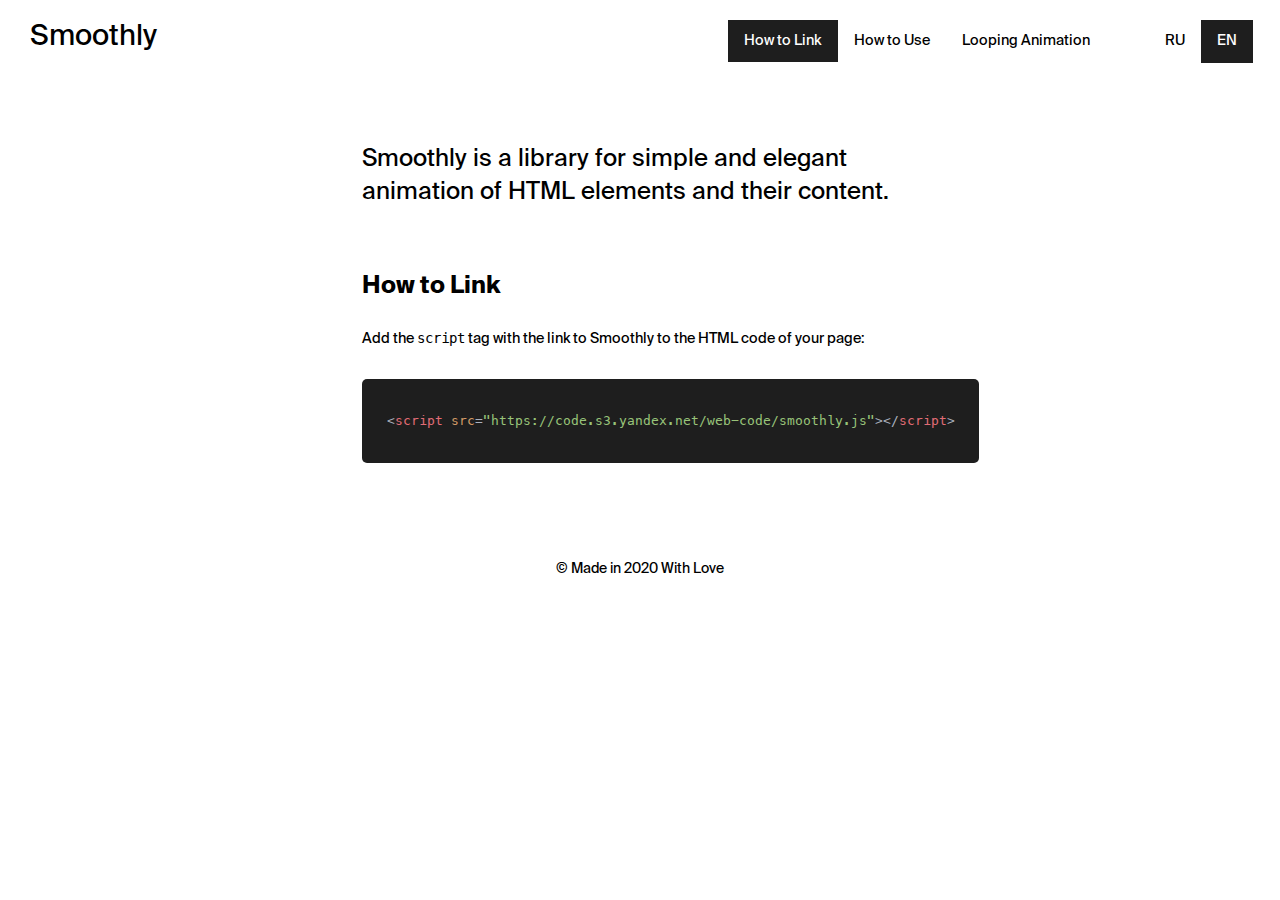
<file: index.html>
<!DOCTYPE html>
<html lang="ru-RU">
<head>
  <meta charset="UTF-8">
  <meta name="viewport" content="width=device-width, initial-scale=1.0">
  <meta http-equiv="X-UA-Compatible" content="ie=edge">
  <title>Smoothly</title>
  <link rel="stylesheet" href="style.css">
  <link rel="stylesheet" href="normalize.css">
  <link href="highlight/styles/atom-one-dark.css" rel="stylesheet" type="text/css">
  <link rel="icon" type="image" href="favicon.png">
</head>
<body>
  <script>
    document.addEventListener("DOMContentLoaded", () => {
      const lang = window.navigator.language||navigator.browserLanguage;
      if (lang.includes("en-")) {
        window.location.pathname = "/en/index.html";
      } else {
        window.location.pathname = "/ru/index.html";
      }
    });
  </script>
</body>
</html>
</file>
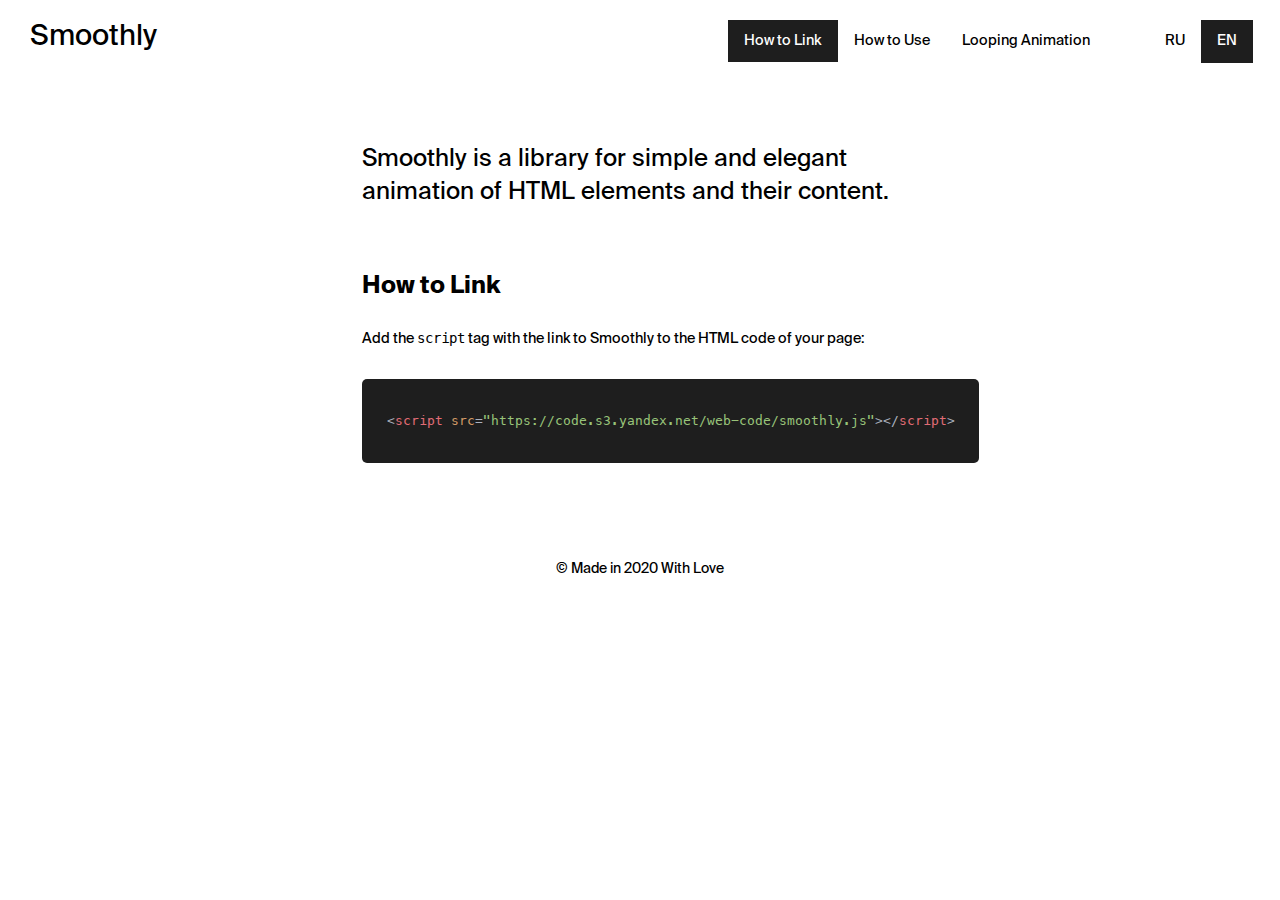
<file: en/index.html>
<!DOCTYPE html>
<html lang="en-US">
<head>
  <meta charset="UTF-8">
  <meta name="viewport" content="width=device-width, initial-scale=1.0">
  <meta http-equiv="X-UA-Compatible" content="ie=edge">
  <title>Smoothly</title>
  <link rel="stylesheet" href="../style.css">
  <link rel="stylesheet" href="../normalize.css">
  <link href="../highlight/styles/atom-one-dark.css" rel="stylesheet" type="text/css">
  <link rel="icon" type="image" href="../favicon_en.png">
</head>

<body>  
  <header class="header">
    <div class="header__logo">
      <a href="./index.html" class="header__logo">Smoothly</a>
    </div>
    <div class="header__nav">
      <a href="./index.html" class="header__link header__link_type_active">How to Link</a>
      <a href="./basic-usage.html" class="header__link">How to Use</a>
      <a href="./usage-in-loops.html" class="header__link">Looping Animation</a>
    </div>
    <div class="header__lang">
      <a href="../ru/index.html" class="header__link header__button">RU</a>
      <a href="./index.html" class="header__link header__button header__link_type_active">EN</a>
    </div>
  </header>

  <section class="root">
    <div class="content">
      <h1 class="content__title">Smoothly is a library for simple and elegant animation of HTML elements and their content.</h1>
      <h2 class="content__subtitle">How to Link</h2>
      <p class="content__paragraph content__paragraph_type_last">
        Add the <span class="content__paragraph_type_code">script</span> tag with the link to Smoothly to the HTML code of your page:
      </p>
    <pre><code class="html content__code content__code_type_html">
&#x3C;script src=&#x22;https://code.s3.yandex.net/web-code/smoothly.js&#x22;&#x3E;&#x3C;/script&#x3E;
      </code></pre>
  </section>

  <footer class="footer">
    <p class="footer__copyright">
      © Made in 2020 With Love
    </p>
  </footer>

  <script src="../highlight/highlight.pack.js" type="text/javascript"></script>
  <script>hljs.initHighlightingOnLoad();</script>
</body>
</html>
</file>
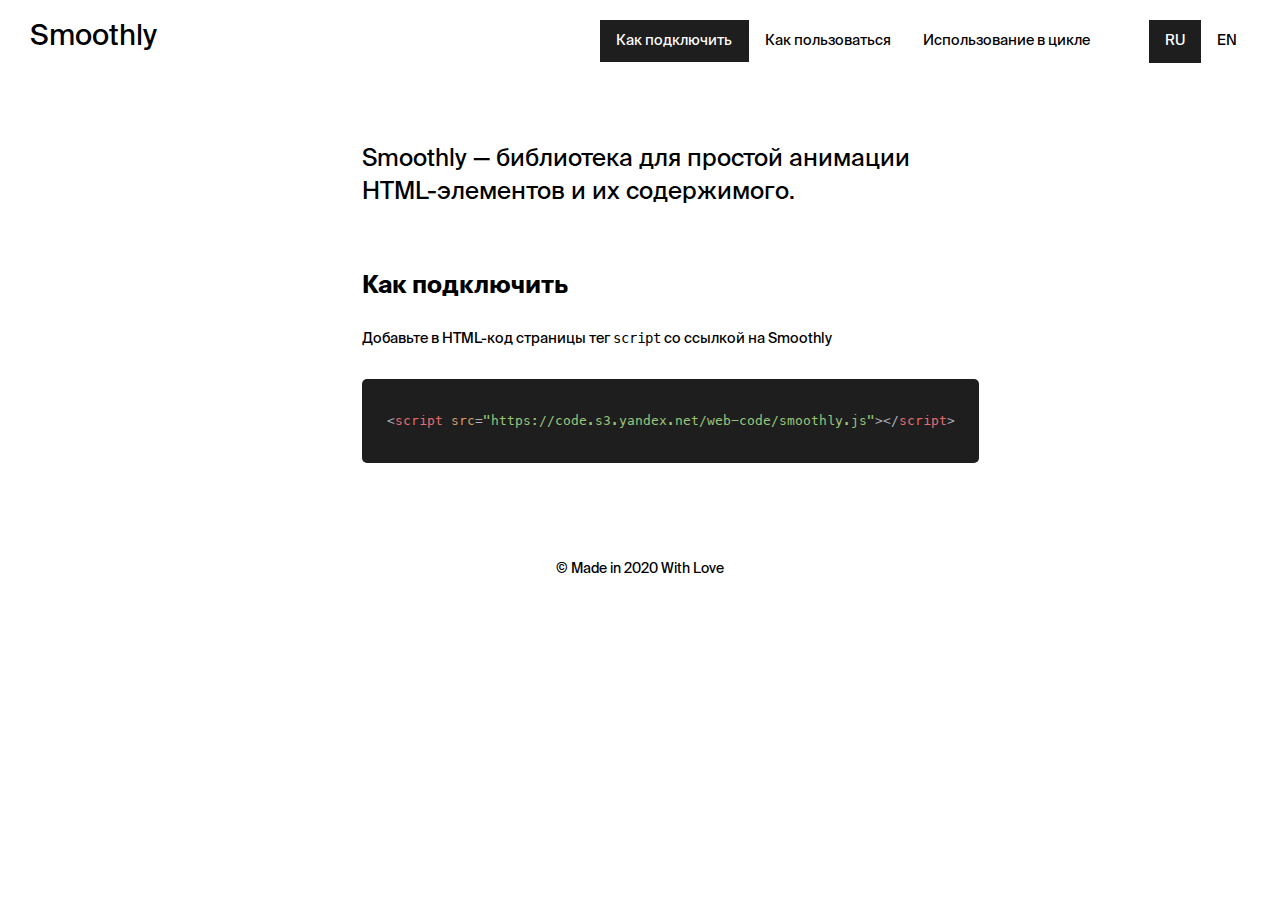
<file: ru/index.html>
<!DOCTYPE html>
<html lang="ru-RU">
<head>
  <meta charset="UTF-8">
  <meta name="viewport" content="width=device-width, initial-scale=1.0">
  <meta http-equiv="X-UA-Compatible" content="ie=edge">
  <title>Smoothly</title>
  <link rel="stylesheet" href="../style.css">
  <link rel="stylesheet" href="../normalize.css">
  <link href="../highlight/styles/atom-one-dark.css" rel="stylesheet" type="text/css">
  <link rel="icon" type="image" href="../favicon.png">
</head>

<body>
  <header class="header">
    <div class="header__logo">
      <a href="./index.html" class="header__logo">Smoothly</a>
    </div>
    <div class="header__nav">
      <a href="./index.html" class="header__link header__link_type_active">Как подключить</a>
      <a href="./basic-usage.html" class="header__link">Как пользоваться</a>
      <a href="./usage-in-loops.html" class="header__link">Использование в цикле</a>
    </div>
    <div class="header__lang">
      <a href="./index.html" class="header__link header__button header__link_type_active">RU</a>
      <a href="../en/index.html" class="header__link header__button">EN</a>
    </div>
  </header>

  <section class="root">
    <div class="content">
      <h1 class="content__title">Smoothly — библиотека для простой анимации HTML-элементов и их содержимого.</h1>
      <h2 class="content__subtitle">Как подключить</h2>
      <p class="content__paragraph content__paragraph_type_last">
        Добавьте в HTML-код страницы тег <span class="content__paragraph_type_code">script</span> со ссылкой на Smoothly
      </p>
    <pre><code class="html content__code content__code_type_html">
&#x3C;script src=&#x22;https://code.s3.yandex.net/web-code/smoothly.js&#x22;&#x3E;&#x3C;/script&#x3E;
      </code></pre>
  </section>

  <footer class="footer">
    <p class="footer__copyright">
      © Made in 2020 With Love
    </p>
  </footer>

  <script src="../highlight/highlight.pack.js" type="text/javascript"></script>
  <script>hljs.initHighlightingOnLoad();</script>
</body>
</html>
</file>
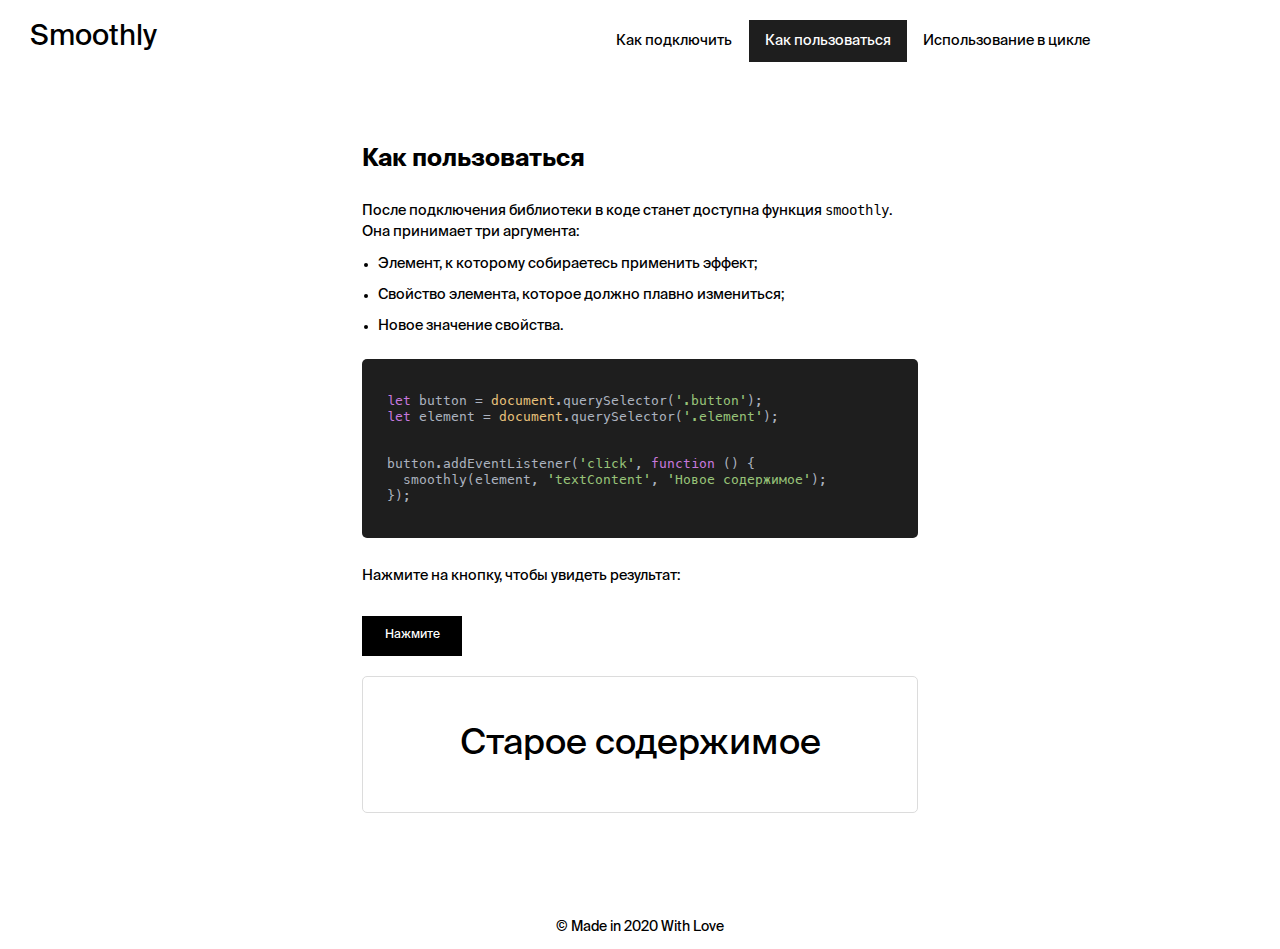
<file: basic-usage.html>
<!DOCTYPE html>
<html lang="ru">
<head>
  <meta charset="UTF-8">
  <meta name="viewport" content="width=device-width, initial-scale=1.0">
  <meta http-equiv="X-UA-Compatible" content="ie=edge">
  <title>Smoothly</title>
  <link rel="stylesheet" href="style.css">
  <link rel="stylesheet" href="normalize.css">
  <link href='highlight/styles/atom-one-dark.css' rel='stylesheet' type='text/css'>
  <link rel="icon" type="image" href="favicon.png">
  <script src="https://code.s3.yandex.net/web-code/smoothly.js"></script>

</head>
<body>
  <header class="header">
    <div class="header__logo">
      <a href="https://code.s3.yandex.net/web-code/smoothly/index.html" class="header__logo">Smoothly</a>
    </div>
    <div class="header__nav">
      <a href="https://code.s3.yandex.net/web-code/smoothly/index.html" class="header__link">Как подключить</a>
      <a href="https://code.s3.yandex.net/web-code/smoothly/basic-usage.html" class="header__link header__link_type_active">Как пользоваться</a>
      <a href="https://code.s3.yandex.net/web-code/smoothly/usage-in-loops.html" class="header__link">Использование в цикле</a>
    </div>
  </header>

  <section class="root">
    <div class="content">

      <h2 class="content__subtitle">Как пользоваться</h2>
      <p class="content__paragraph">
        После подключения библиотеки в коде станет доступна функция <span class="content__paragraph_type_code">smoothly</span>.
        Она принимает три аргумента:
      </p>
      <ul class="content__list">
        <li class="content__list-items">Элемент, к которому собираетесь применить эффект;</li>
        <li class="content__list-items">Свойство элемента, которое должно плавно измениться;</li>
        <li class="content__list-items">Новое значение свойства.</li>
      </ul>
      <pre><code class="javascript content__code">
let button = document.querySelector('.button');
let element = document.querySelector('.element');
<br>
button.addEventListener('click', function () {
  smoothly(element, 'textContent', 'Новое содержимое');
});
      </code></pre>
      <p class="content__paragraph content__paragraph_type_last">
        Нажмите на кнопку, чтобы увидеть результат:
      </p>
      <button id="button-example-event" class="content__button">Нажмите</button>
      <div class="content__result">
        <p id="elem-example-event" class="content__result-text">Старое содержимое</p>
      </div>
    </div>
  </section>
  <footer class="footer">
    <p class="footer__copyright">
      © Made in 2020 With Love
    </p>
  </footer>
  <script src='./highlight/highlight.pack.js' type='text/javascript'></script>
  <script>hljs.initHighlightingOnLoad();</script>
  <script>
    let button = document.querySelector('#button-example-event');
    let element = document.querySelector('#elem-example-event');

    button.addEventListener('click', function() {
      smoothly(element, 'textContent', 'Новое содержимое');
    });
  </script>
</body>
</html>
</file>
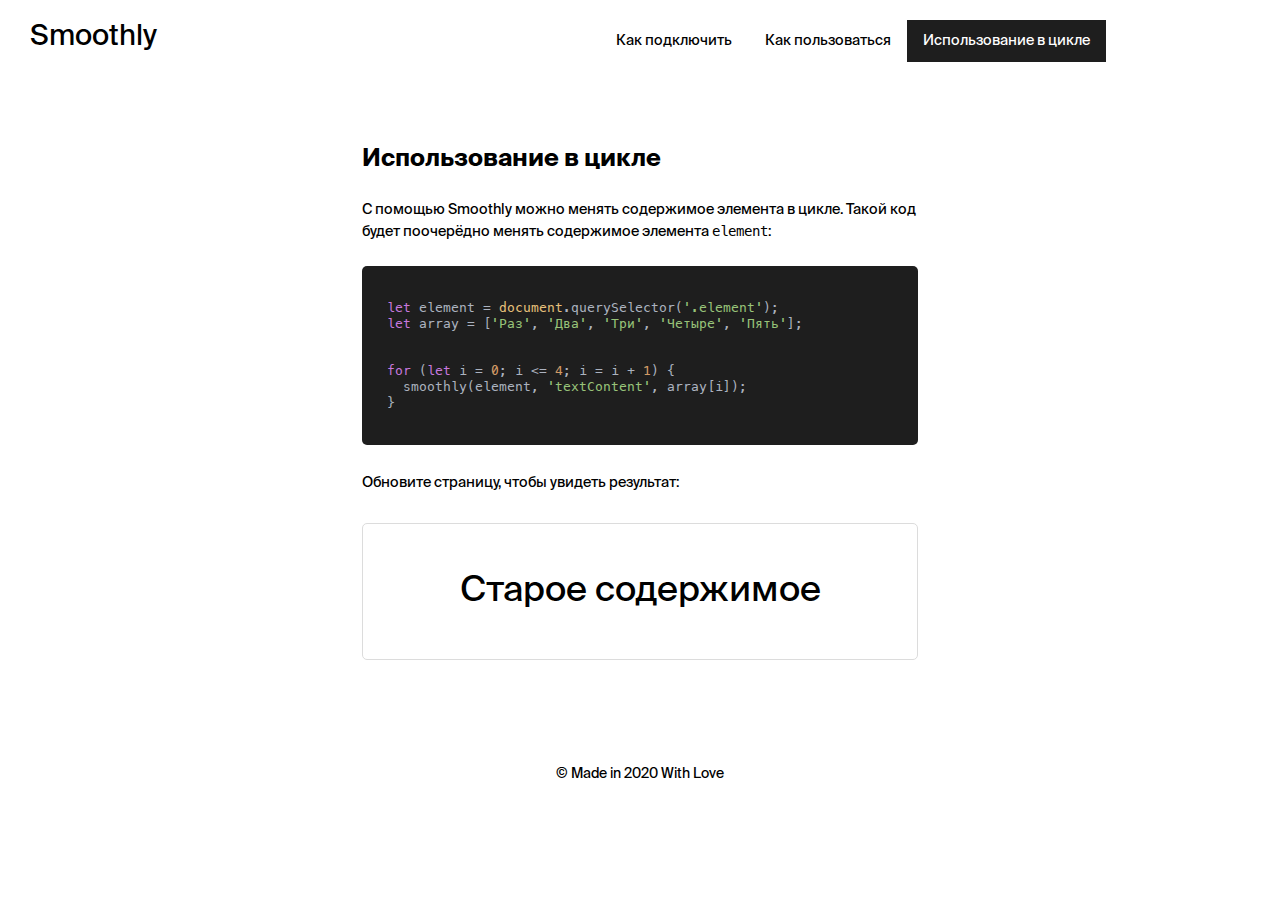
<file: usage-in-loops.html>
<!DOCTYPE html>
<html lang="ru">
<head>
  <meta charset="UTF-8">
  <meta name="viewport" content="width=device-width, initial-scale=1.0">
  <meta http-equiv="X-UA-Compatible" content="ie=edge">
  <title>Smoothly</title>
  <link rel="stylesheet" href="style.css">
  <link rel="stylesheet" href="normalize.css">
  <link href='highlight/styles/atom-one-dark.css' rel='stylesheet' type='text/css'>
  <link rel="icon" type="image" href="favicon.png">
  <script src="https://code.s3.yandex.net/web-code/smoothly.js"></script>

</head>
<body>
  <header class="header">
    <div class="header__logo">
      <a href="https://code.s3.yandex.net/web-code/smoothly/index.html" class="header__logo">Smoothly</a>
    </div>
    <div class="header__nav">
      <a href="https://code.s3.yandex.net/web-code/smoothly/index.html" class="header__link">Как подключить</a>
      <a href="https://code.s3.yandex.net/web-code/smoothly/basic-usage.html" class="header__link">Как пользоваться</a>
      <a href="https://code.s3.yandex.net/web-code/smoothly/usage-in-loops.html" class="header__link header__link_type_active">Использование в цикле</a>
    </div>
  </header>

  <section class="root">
    <div class="content">
      <h2 class="content__subtitle">Использование в цикле</h2>
      <p class="content__paragraph">
        С помощью Smoothly можно менять содержимое элемента в цикле.
        Такой код будет поочерёдно менять содержимое элемента <span class="content__paragraph_type_code">element</span>:
      </p>
      <pre><code class="javascript content__code">
let element = document.querySelector('.element');
let array = ['Раз', 'Два', 'Три', 'Четыре', 'Пять'];
<br>
for (let i = 0; i <= 4; i = i + 1) {
  smoothly(element, 'textContent', array[i]);
}
      </code></pre>
      <p class="content__paragraph content__paragraph_type_last">
        Обновите страницу, чтобы увидеть результат:
      </p>
      <div class="content__result">
        <p id="elem-example-loop" class="content__result-text">Старое содержимое</p>
      </div>
    </div>
  </section>
  <footer class="footer">
    <p class="footer__copyright">
      © Made in 2020 With Love
    </p>
  </footer>
  <script src='./highlight/highlight.pack.js' type='text/javascript'></script>
  <script>hljs.initHighlightingOnLoad();</script>
  <script>
    let element = document.querySelector('#elem-example-loop');
    let array = ['Раз', 'Два', 'Три', 'Четыре', 'Пять'];

    for (let i = 0; i <= 4; i = i + 1) {
      smoothly(element, 'textContent', array[i]);
    }
  </script>
</body>
</html>
</file>
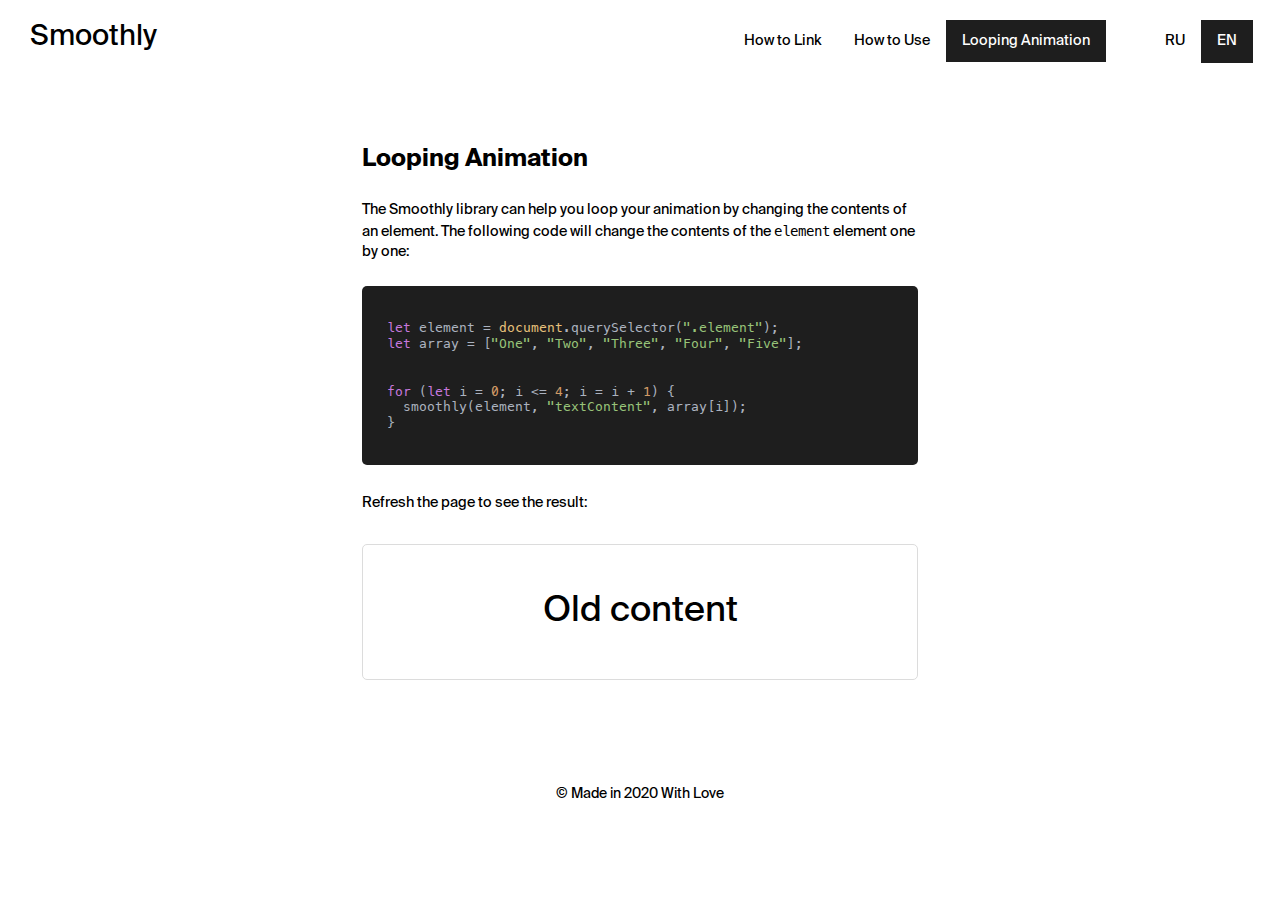
<file: en/usage-in-loops.html>
<!DOCTYPE html>
<html lang="en-US">
<head>
  <meta charset="UTF-8">
  <meta name="viewport" content="width=device-width, initial-scale=1.0">
  <meta http-equiv="X-UA-Compatible" content="ie=edge">
  <title>Smoothly</title>
  <link rel="stylesheet" href="../style.css">
  <link rel="stylesheet" href="../normalize.css">
  <link href="../highlight/styles/atom-one-dark.css" rel="stylesheet" type="text/css">
  <link rel="icon" type="image" href="../favicon_en.png">
  <script src="https://code.s3.yandex.net/web-code/smoothly.js"></script>

</head>
<body>
  
  <header class="header">
    <div class="header__logo">
      <a href="./index.html" class="header__logo">Smoothly</a>
    </div>
    <div class="header__nav">
      <a href="./index.html" class="header__link">How to Link</a>
      <a href="./basic-usage.html" class="header__link">How to Use</a>
      <a href="./usage-in-loops.html" class="header__link header__link_type_active">Looping Animation</a>
    </div>
    <div class="header__lang">
      <a href="../ru/usage-in-loops.html" class="header__link header__button">RU</a>
      <a href="./usage-in-loops.html" class="header__link header__button header__link_type_active">EN</a>
    </div>
  </header>

  <section class="root">
    <div class="content">
      <h2 class="content__subtitle">Looping Animation</h2>
      <p class="content__paragraph">
        The Smoothly library can help you loop your animation by changing the contents of an element. 
        The following code will change the contents of the <span class="content__paragraph_type_code">element</span> element one by one:
      </p>
      <pre><code class="javascript content__code">
let element = document.querySelector(".element");
let array = ["One", "Two", "Three", "Four", "Five"];
<br>
for (let i = 0; i <= 4; i = i + 1) {
  smoothly(element, "textContent", array[i]);
}
      </code></pre>
      <p class="content__paragraph content__paragraph_type_last">
        Refresh the page to see the result:
      </p>
      <div class="content__result">
        <p id="elem-example-loop" class="content__result-text">Old content</p>
      </div>
    </div>
  </section>

  <footer class="footer">
    <p class="footer__copyright">
      © Made in 2020 With Love
    </p>
  </footer>

  <script src="../highlight/highlight.pack.js" type="text/javascript"></script>
  <script>hljs.initHighlightingOnLoad();</script>
  <script>
    const element = document.getElementById("elem-example-loop");
    const array = ["One", "Two", "Three", "Four", "Five"];

    const loop = () => {
      let i = 0;
      for (i = 0; i < array.length; i++) {
        smoothly(element, "textContent", array[i]);
      }
    }
    document.addEventListener("DOMContentLoaded", loop);    
  </script>
</body>
</html>
</file>
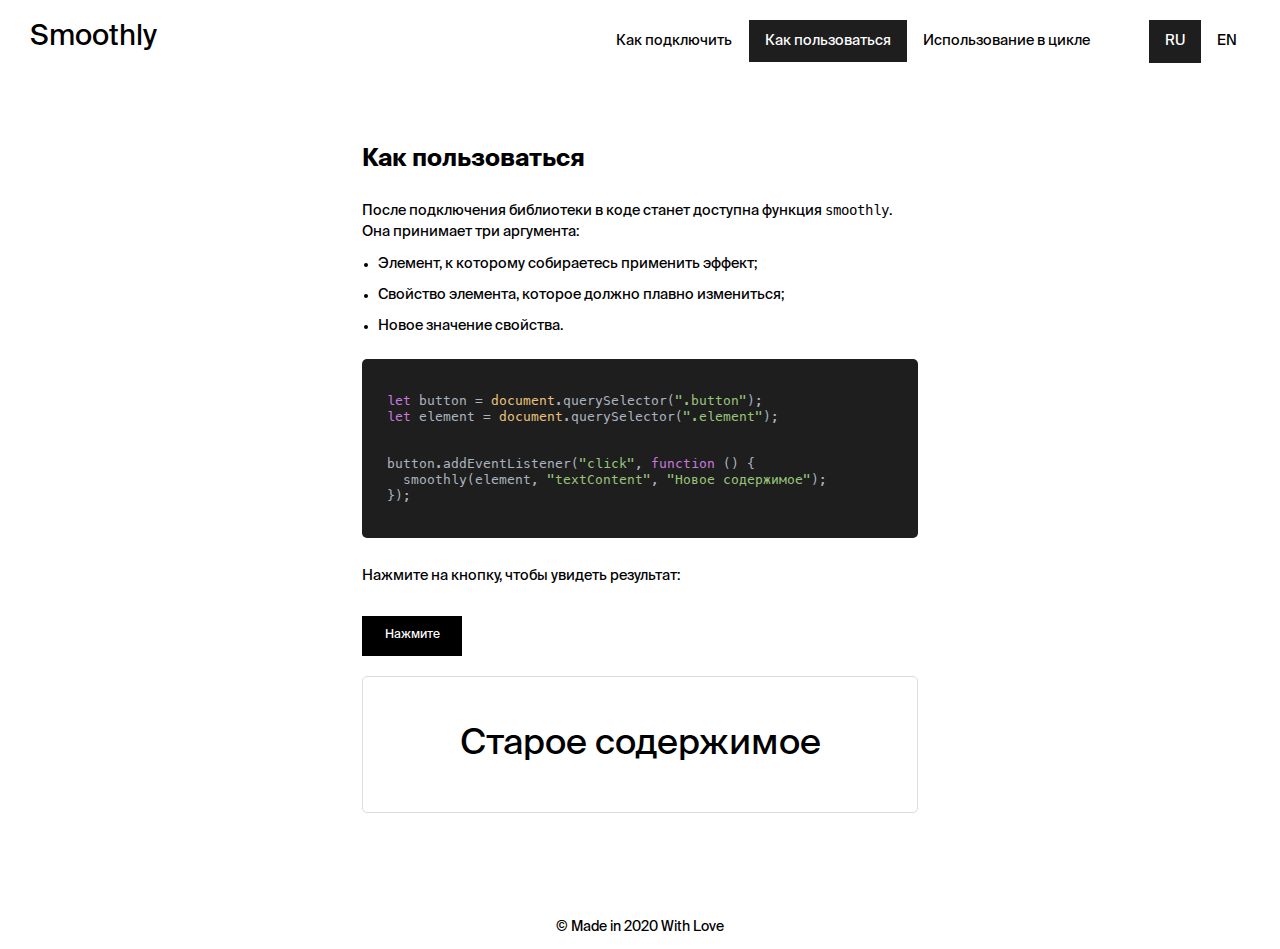
<file: ru/basic-usage.html>
<!DOCTYPE html>
<html lang="ru-RU, en-US">
<head>
  <meta charset="UTF-8">
  <meta name="viewport" content="width=device-width, initial-scale=1.0">
  <meta http-equiv="X-UA-Compatible" content="ie=edge">
  <title>Smoothly</title>
  <link rel="stylesheet" href="../style.css">
  <link rel="stylesheet" href="../normalize.css">
  <link href="../highlight/styles/atom-one-dark.css" rel="stylesheet" type="text/css">
  <link rel="icon" type="image" href="../favicon.png">
  <script src="https://code.s3.yandex.net/web-code/smoothly.js"></script>

</head>
<body>
  <header class="header">
    <div class="header__logo">
      <a href="./index.html" class="header__logo">Smoothly</a>
    </div>
    <div class="header__nav">
      <a href="./index.html" class="header__link">Как подключить</a>
      <a href="./basic-usage.html" class="header__link header__link_type_active">Как пользоваться</a>
      <a href="./usage-in-loops.html" class="header__link">Использование в цикле</a>
    </div>
    <div class="header__lang">
      <a href="./basic-usage.html" class="header__link header__button header__link_type_active">RU</a>
      <a href="../en/basic-usage.html" class="header__link header__button">EN</a>
    </div>
  </header>

  <section class="root">
    <div class="content">

      <h2 class="content__subtitle">Как пользоваться</h2>
      <p class="content__paragraph">
        После подключения библиотеки в коде станет доступна функция <span class="content__paragraph_type_code">smoothly</span>.
        Она принимает три аргумента:
      </p>
      <ul class="content__list">
        <li class="content__list-items">Элемент, к которому собираетесь применить эффект;</li>
        <li class="content__list-items">Свойство элемента, которое должно плавно измениться;</li>
        <li class="content__list-items">Новое значение свойства.</li>
      </ul>
      <pre><code class="javascript content__code">
let button = document.querySelector(".button");
let element = document.querySelector(".element");
<br>
button.addEventListener("click", function () {
  smoothly(element, "textContent", "Новое содержимое");
});
      </code></pre>
      <p class="content__paragraph content__paragraph_type_last">
        Нажмите на кнопку, чтобы увидеть результат:
      </p>
      <button id="button-example-event" class="content__button">Нажмите</button>
      <div class="content__result">
        <p id="elem-example-event" class="content__result-text">Старое содержимое</p>
      </div>
    </div>
  </section>

  <footer class="footer">
    <p class="footer__copyright">
      © Made in 2020 With Love
    </p>
  </footer>
  <script src="../highlight/highlight.pack.js" type="text/javascript"></script>
  <script>hljs.initHighlightingOnLoad();</script>
  <script>
    let button = document.querySelector("#button-example-event");
    let element = document.querySelector("#elem-example-event");
    button.addEventListener("click", function() {
      smoothly(element, "textContent", "New content");
    });
  </script>
</body>
</html>
</file>
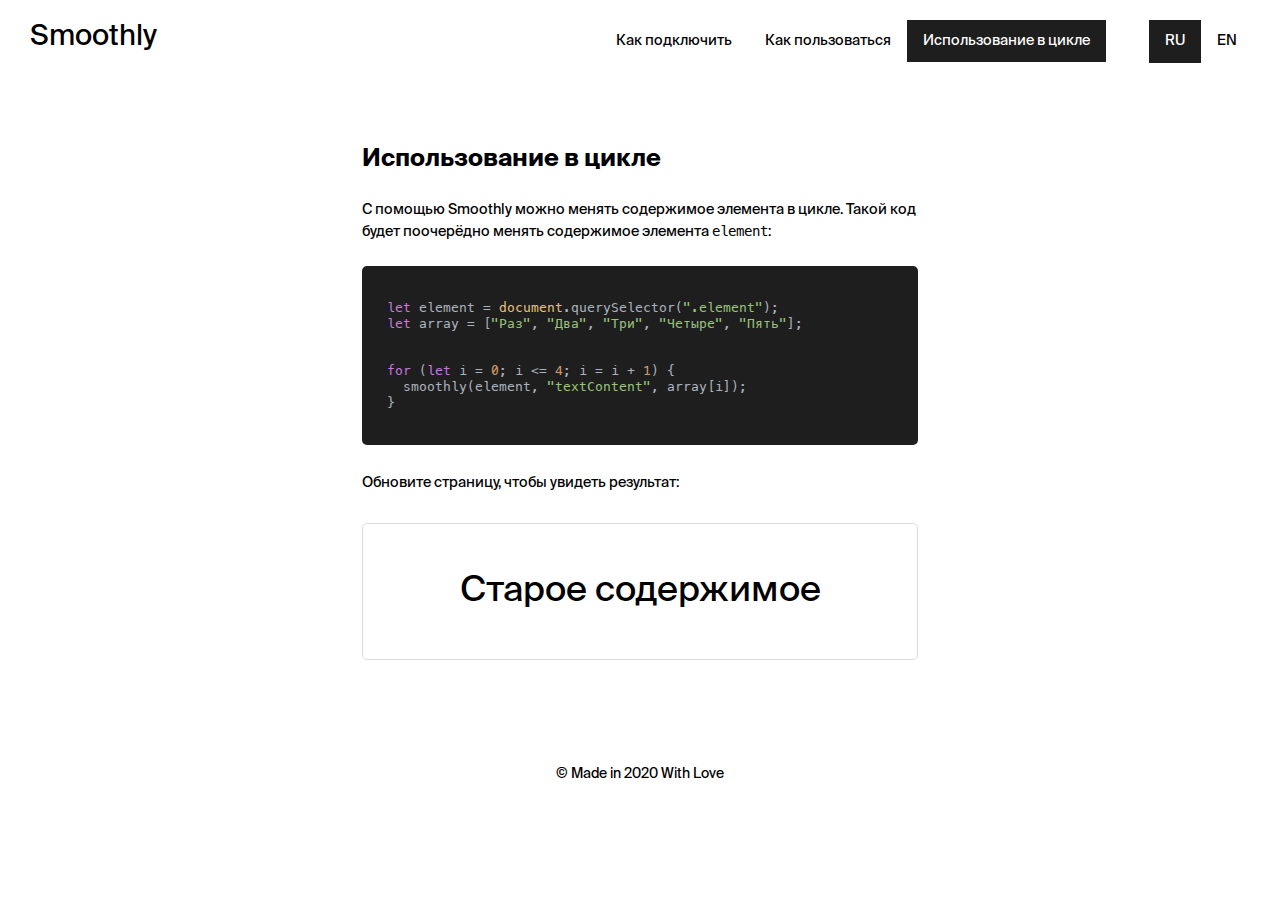
<file: ru/usage-in-loops.html>
<!DOCTYPE html>
<html lang="ru-RU">
<head>
  <meta charset="UTF-8">
  <meta name="viewport" content="width=device-width, initial-scale=1.0">
  <meta http-equiv="X-UA-Compatible" content="ie=edge">
  <title>Smoothly</title>
  <link rel="stylesheet" href="../style.css">
  <link rel="stylesheet" href="../normalize.css">
  <link href="../highlight/styles/atom-one-dark.css" rel="stylesheet" type="text/css">
  <link rel="icon" type="image" href="../favicon.png">
  <script src="https://code.s3.yandex.net/web-code/smoothly.js"></script>

</head>
<body>
  <header class="header">
    <div class="header__logo">
      <a href="./index.html" class="header__logo">Smoothly</a>
    </div>
    <div class="header__nav">
      <a href="./index.html" class="header__link">Как подключить</a>
      <a href="./basic-usage.html" class="header__link">Как пользоваться</a>
      <a href="./usage-in-loops.html" class="header__link header__link_type_active">Использование в цикле</a>
    </div>
    <div class="header__lang">
      <a href="./usage-in-loops.html" class="header__link header__button header__link_type_active">RU</a>
      <a href="../en/usage-in-loops.html" class="header__link header__button">EN</a>
    </div>
  </header>

  <section class="root">
    <div class="content">
      <h2 class="content__subtitle">Использование в цикле</h2>
      <p class="content__paragraph">
        С помощью Smoothly можно менять содержимое элемента в цикле.
        Такой код будет поочерёдно менять содержимое элемента <span class="content__paragraph_type_code">element</span>:
      </p>
      <pre><code class="javascript content__code">
let element = document.querySelector(".element");
let array = ["Раз", "Два", "Три", "Четыре", "Пять"];
<br>
for (let i = 0; i <= 4; i = i + 1) {
  smoothly(element, "textContent", array[i]);
}
      </code></pre>
      <p class="content__paragraph content__paragraph_type_last">
        Обновите страницу, чтобы увидеть результат:
      </p>
      <div class="content__result">
        <p id="elem-example-loop" class="content__result-text">Старое содержимое</p>
      </div>
    </div>
  </section>

  <footer class="footer">
    <p class="footer__copyright">
      © Made in 2020 With Love
    </p>
  </footer>

  <script src="../highlight/highlight.pack.js" type="text/javascript"></script>
  <script>hljs.initHighlightingOnLoad();</script>
  <script>
    const element = document.getElementById("elem-example-loop");
    const array = ["Раз", "Два", "Три", "Четыре", "Пять"];

    const loop = () => {
      let i = 0;
      for (i = 0; i < array.length; i++) {
        smoothly(element, "textContent", array[i]);
      }
    }
    document.addEventListener("DOMContentLoaded", loop);    
  </script>
</body>
</html>
</file>
<file: style.css>
@import url(fonts/fonts.css);

html, body {
  height: 100%;
  -webkit-margin-collapse: discard;
}

body {
  display: flex;
  display: -ms-flexbox;
  display: -webkit-flex;
  min-height: 100vh;
  flex-direction: column;
}

a {
  color: #000;
  text-decoration: none;
}

.header {
  background-color: #fff;
  width: 100%;
  max-width: 2560px;
  margin: 0 auto 2.5em;
  -webkit-font-smoothing: antialiased;
  -moz-font-smoothing: greyscale;
  font-size: 24px;
  display: flex;
  display: -ms-flexbox;
  display: -webkit-flex;
  position: relative;
  height: 3.45em;
  font-family: "SuiesseInt";
  align-items: baseline;
  padding: 20px 30px 0;
  box-sizing: border-box;
  justify-content: space-between;
  flex-shrink: 0;
}

.header__logo {
  font-size: 1.1em;
  user-select: none;
}

.header__nav {
  display: flex;
  align-items: flex-end;
  justify-content: flex-end;
  margin-right: 6em;
}

.header__lang {
  position: absolute;
  top: 0.85em;
  right: 1.12em;
  display: flex;
  justify-content: space-around;
  align-items: flex-end;
}

.header__link {
  text-decoration: none;
  font-size: .6em;
  padding: .9em 1.12em;
}

.header__link_type_active {
  background-color: #1E1E1E;
  color: #fff;
}

.root {
  display: flex;
  display: -ms-flexbox;
  display: -webkit-flex;
  max-width: 1440px;
  min-width: 320px;;
  margin: 0 auto;
  background-color: #fff;
  -webkit-font-smoothing: antialiased;
  -moz-font-smoothing: greyscale;
  font-family: "SuiesseInt";
  font-size: 24px;
  flex-shrink: 0;
}

.content {
  max-width: 556px;
  margin: 0 auto;
  font-size: 24px;
  -webkit-font-smoothing: antialiased;
  -moz-osx-font-smoothing: grayscale;
  font-kerning: normal;
}

.content__title {
  padding-bottom: 2.5em;
  margin: 0 auto;
  font-size: 1em;
  line-height: 1.4em;
  font-weight: lighter;
}

.content__subtitle {
  font-family: "SuiesseInt-Bold";
  line-height: 1.4em;
  font-size: 1em;
  margin: 0 0 1em;
}

.content__paragraph {
  font-size: .6em;
  line-height: 1.4em;
  margin: 0 0 1em;
}

.content__paragraph_type_code {
  font-family: "Menlo";
  font-size: .95em;
}

.content__paragraph_type_last {
  margin: 0 0 2.1em;
}

.content__code {
  line-height: 1.2em;
  font-size: .55em;
  font-family: Menlo, "Ubuntu Mono", Consolas, source-code-pro, monospace;
  margin: 0 0 2.1em;
}

.content__code_type_html {
  width: 102%;
}

.content__list {
  padding-inline-start: 1.1em;
  margin-block-start: 0;
  margin-block-end: 0;
  font-size: .6em;
}

.content__list-items {
  margin: 0 0 1em;
}

.content__button {
  padding: 0;
  color: white;
  background-color: black;
  font-size: 12px;
  text-align: center;
  height: 40px;
  width: 100px;
  margin-bottom: 20px;
  border: none;
  transition: opacity 0.4s ease-in-out;
  cursor: pointer;
}

.content__button:hover {
  opacity: 0.7;
}

.content__result {
  padding: 1.3em 2em;
  display: flex;
  border: 1px solid #DCDCDC;
  box-sizing: border-box;
  border-radius: 5px;
  margin: 0 0 1em;
  font-size: 1.5em;
}

.content__result-text {
  margin: auto;
}

.footer {
  margin: 4em 0 1.5em;
  width: 100%;
  max-width: 2560px;
  font-size: 14px;
  display: flex;
  position: relative;
  font-family: "SuiesseInt";
}

.footer__copyright {
  width: 100%;
  text-align: center;
}
/* 
.hidden {
  display: none;
} */

@media screen and (max-width : 1110px) {
  .header {
    font-size: 20px;
  }

  .header__nav {
    max-width: 560px;
  }

  .footer {
    font-size: 14px;
  }

  .header__logo {
    left: .9em;
  }
}

@media screen and (max-width : 925px) {
  .header__logo {
    left: .4em;
  }
}

@media screen and (max-width : 900px) {
  .header {
    flex-direction: column;
    font-size: 18px;
    align-items: center;
    height: 7.3em;
  }

  .header__logo {
    box-sizing: border-box;
    position: static;
    padding: 1.5em;
    margin-right: 0;
  }

  .header__nav {
    justify-content: center;
    margin-right: 0;
  }

  .content {
    justify-content: end;
    font-size: 20px;
  }

  .footer {
    font-size: 12px;
  }
}

@media screen and (max-width : 610px) {
  .content {
    width: calc(100% - 100px);
  }

  .header__nav {
    width: 100%;
  }

  .header {
    height: 6.3em;
  }

  .header__logo {
    padding: 1em;
  }

  .header__link {
    padding: .9em 1em;
  }

  .content__result {
    font-size: 1em;
  }

  .content__code_type_html {
    width: 90%;
  }
}

@media screen and (max-width : 425px) {
  .header {
    font-size: 14px;
  }

  .header__nav {
    font-size: 14px;
  }

  .content {
    width: calc(100% - 50px);
    font-size: 14px;
  }

  .footer {
    font-size: 10px;
  }
}

@media screen and (max-width : 360px) {
  .header__link {
    padding: .6em .7em;
  }
}
</file>
<file: highlight/styles/atom-one-dark.css>
/*

Atom One Dark by Daniel Gamage
Original One Dark Syntax theme from https://github.com/atom/one-dark-syntax

base:    #282c34
mono-1:  #abb2bf
mono-2:  #818896
mono-3:  #5c6370
hue-1:   #56b6c2
hue-2:   #61aeee
hue-3:   #c678dd
hue-4:   #98c379
hue-5:   #e06c75
hue-5-2: #be5046
hue-6:   #d19a66
hue-6-2: #e6c07b

*/

.hljs {
  display: block;
  overflow-x: auto;
  padding: 1.4em 1.9em;
  color: #abb2bf;
  background: #1e1e1e;
  border-radius: 5px;
}

.hljs-comment,
.hljs-quote {
  color: #5c6370;
  font-style: italic;
}

.hljs-doctag,
.hljs-keyword,
.hljs-formula {
  color: #c678dd;
}

.hljs-section,
.hljs-name,
.hljs-selector-tag,
.hljs-deletion,
.hljs-subst {
  color: #e06c75;
}

.hljs-literal {
  color: #56b6c2;
}

.hljs-string,
.hljs-regexp,
.hljs-addition,
.hljs-attribute,
.hljs-meta-string {
  color: #98c379;
}

.hljs-built_in,
.hljs-class .hljs-title {
  color: #e6c07b;
}

.hljs-attr,
.hljs-variable,
.hljs-template-variable,
.hljs-type,
.hljs-selector-class,
.hljs-selector-attr,
.hljs-selector-pseudo,
.hljs-number {
  color: #d19a66;
}

.hljs-symbol,
.hljs-bullet,
.hljs-link,
.hljs-meta,
.hljs-selector-id,
.hljs-title {
  color: #61aeee;
}

.hljs-emphasis {
  font-style: italic;
}

.hljs-strong {
  font-weight: bold;
}

.hljs-link {
  text-decoration: underline;
}
</file>
